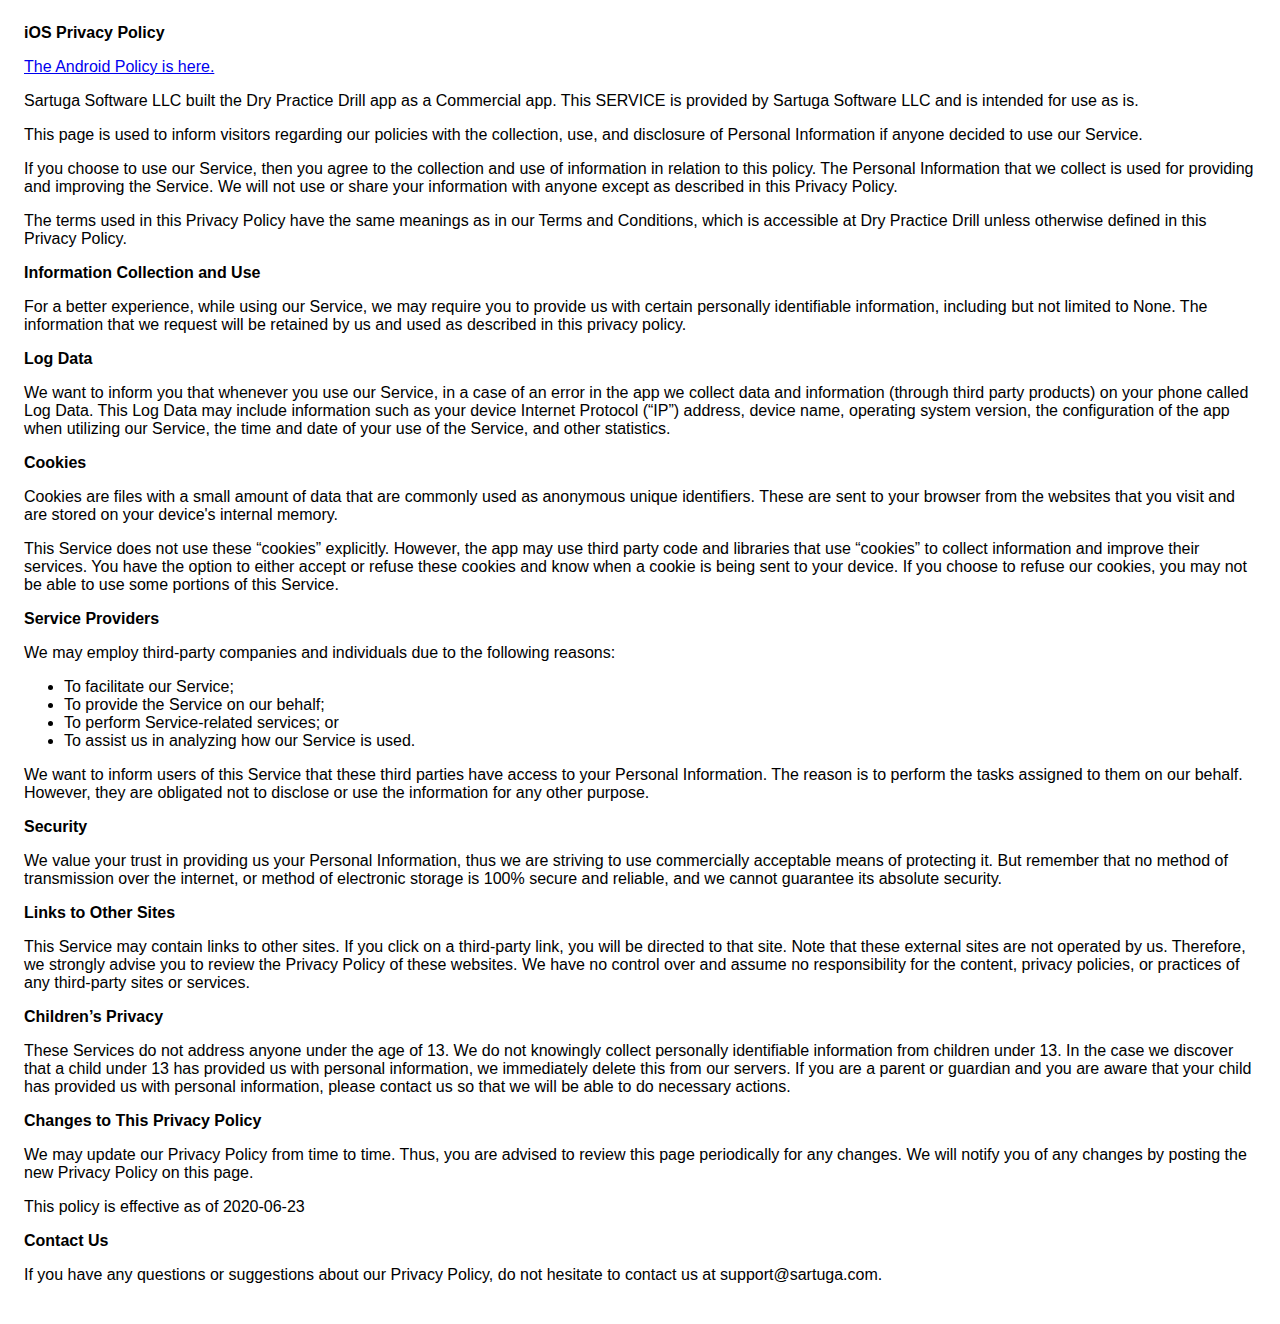
<file: privacy/index.html>
<!DOCTYPE html>
    <html>
    <head>
      <meta charset='utf-8'>
      <meta name='viewport' content='width=device-width'>
      <title>Privacy Policy</title>
      <style> body { font-family: 'Helvetica Neue', Helvetica, Arial, sans-serif; padding:1em; } </style>
    </head>
    <body>
    <strong>iOS Privacy Policy</strong> <p>

                <a href="android.html"> The Android Policy is here. </a>  
    </p><p>
                  Sartuga Software LLC built the Dry Practice Drill app as
                  a Commercial app. This SERVICE is provided by
                  Sartuga Software LLC  and is intended for use as
                  is.
                </p> <p>
                  This page is used to inform visitors regarding our
                  policies with the collection, use, and disclosure of Personal
                  Information if anyone decided to use our Service.
                </p> <p>
                  If you choose to use our Service, then you agree to
                  the collection and use of information in relation to this
                  policy. The Personal Information that we collect is
                  used for providing and improving the Service. We will not use or share your information with
                  anyone except as described in this Privacy Policy.
                </p> <p>
                  The terms used in this Privacy Policy have the same meanings
                  as in our Terms and Conditions, which is accessible at
                  Dry Practice Drill unless otherwise defined in this Privacy Policy.
                </p> <p><strong>Information Collection and Use</strong></p> <p>
                  For a better experience, while using our Service, we
                  may require you to provide us with certain personally
                  identifiable information, including but not limited to None. The information that
                  we request will be retained by us and used as described in this privacy policy.
                </p> <!----> <p><strong>Log Data</strong></p> <p>
                  We want to inform you that whenever you
                  use our Service, in a case of an error in the app
                  we collect data and information (through third party
                  products) on your phone called Log Data. This Log Data may
                  include information such as your device Internet Protocol
                  (“IP”) address, device name, operating system version, the
                  configuration of the app when utilizing our Service,
                  the time and date of your use of the Service, and other
                  statistics.
                </p> <p><strong>Cookies</strong></p> <p>
                  Cookies are files with a small amount of data that are
                  commonly used as anonymous unique identifiers. These are sent
                  to your browser from the websites that you visit and are
                  stored on your device's internal memory.
                </p> <p>
                  This Service does not use these “cookies” explicitly. However,
                  the app may use third party code and libraries that use
                  “cookies” to collect information and improve their services.
                  You have the option to either accept or refuse these cookies
                  and know when a cookie is being sent to your device. If you
                  choose to refuse our cookies, you may not be able to use some
                  portions of this Service.
                </p> <p><strong>Service Providers</strong></p> <p>
                  We may employ third-party companies and
                  individuals due to the following reasons:
                </p> <ul><li>To facilitate our Service;</li> <li>To provide the Service on our behalf;</li> <li>To perform Service-related services; or</li> <li>To assist us in analyzing how our Service is used.</li></ul> <p>
                  We want to inform users of this Service
                  that these third parties have access to your Personal
                  Information. The reason is to perform the tasks assigned to
                  them on our behalf. However, they are obligated not to
                  disclose or use the information for any other purpose.
                </p> <p><strong>Security</strong></p> <p>
                  We value your trust in providing us your
                  Personal Information, thus we are striving to use commercially
                  acceptable means of protecting it. But remember that no method
                  of transmission over the internet, or method of electronic
                  storage is 100% secure and reliable, and we cannot
                  guarantee its absolute security.
                </p> <p><strong>Links to Other Sites</strong></p> <p>
                  This Service may contain links to other sites. If you click on
                  a third-party link, you will be directed to that site. Note
                  that these external sites are not operated by us.
                  Therefore, we strongly advise you to review the
                  Privacy Policy of these websites. We have
                  no control over and assume no responsibility for the content,
                  privacy policies, or practices of any third-party sites or
                  services.
                </p> <p><strong>Children’s Privacy</strong></p> <p>
                  These Services do not address anyone under the age of 13.
                  We do not knowingly collect personally
                  identifiable information from children under 13. In the case
                  we discover that a child under 13 has provided
                  us with personal information, we immediately
                  delete this from our servers. If you are a parent or guardian
                  and you are aware that your child has provided us with
                  personal information, please contact us so that
                  we will be able to do necessary actions.
                </p> <p><strong>Changes to This Privacy Policy</strong></p> <p>
                  We may update our Privacy Policy from
                  time to time. Thus, you are advised to review this page
                  periodically for any changes. We will
                  notify you of any changes by posting the new Privacy Policy on
                  this page.
                </p> <p>This policy is effective as of 2020-06-23</p> <p><strong>Contact Us</strong></p> <p>
                  If you have any questions or suggestions about our
                  Privacy Policy, do not hesitate to contact us at support@sartuga.com.
                </p> <p>
    </body>
    </html>
</file>
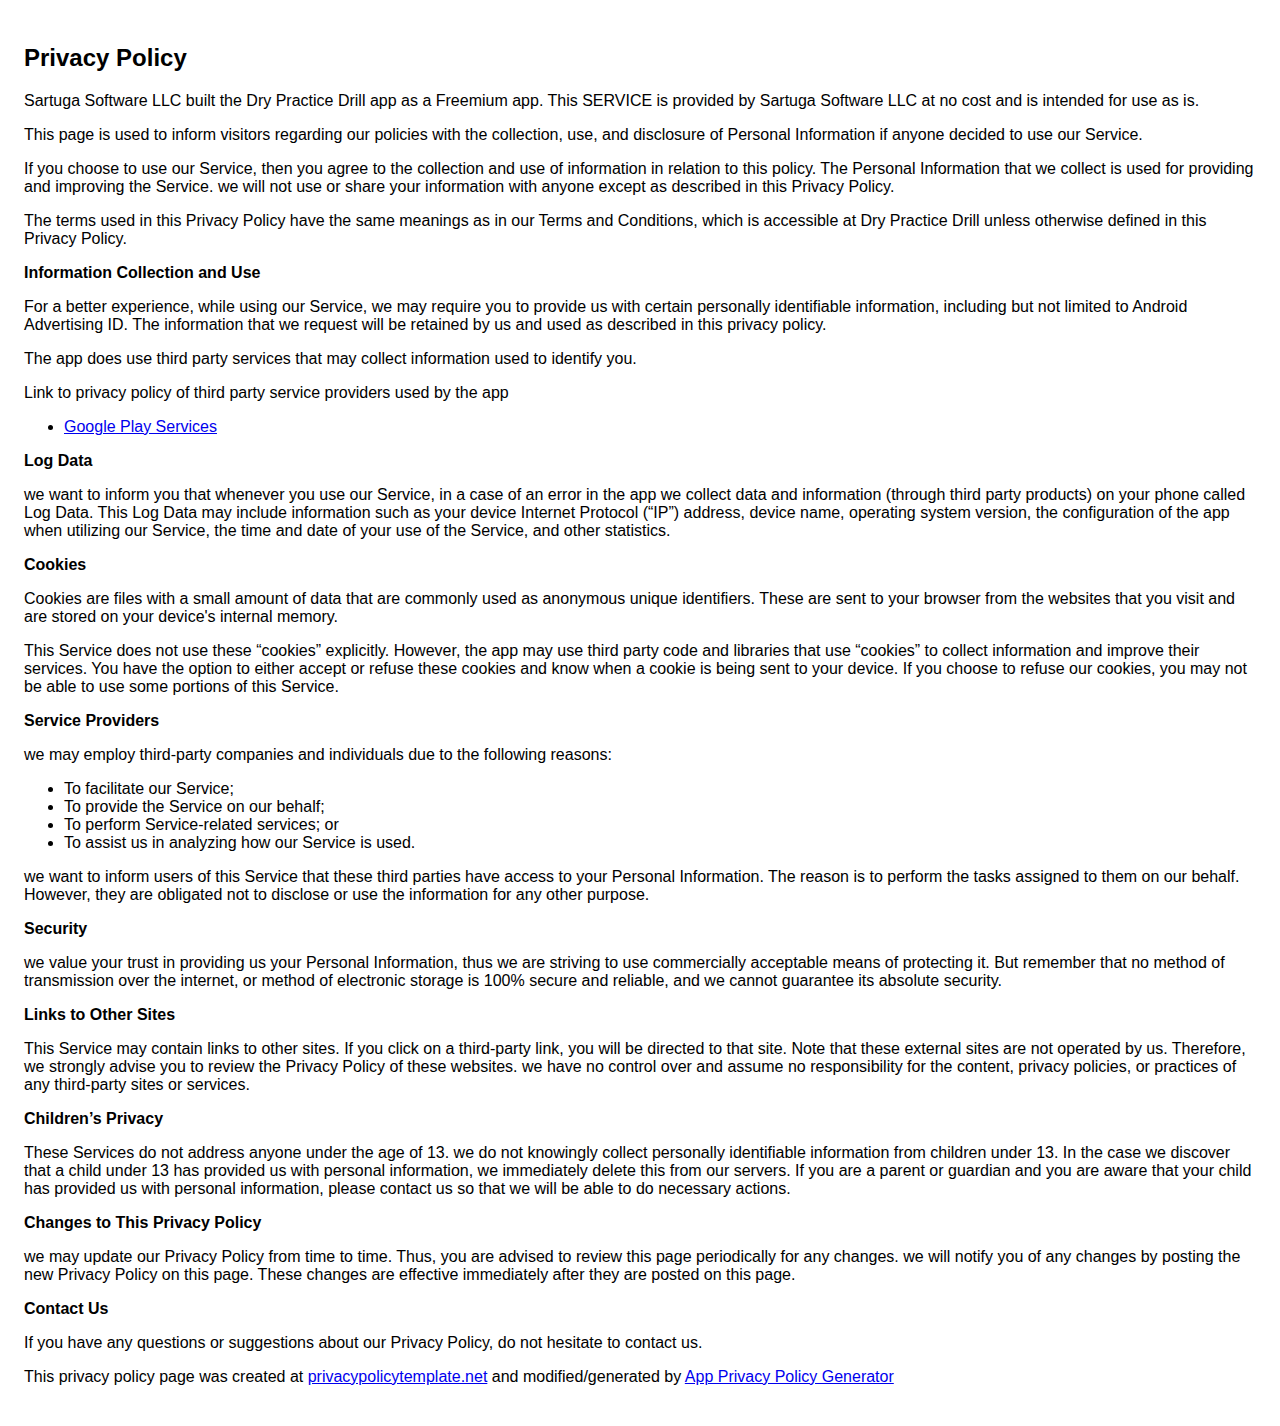
<file: privacy/android.html>
<!DOCTYPE html>
<html>
<head>
    <meta charset='utf-8'>
    <meta name='viewport' content='width=device-width'>
    <title>Privacy Policy</title>
    <style> body { font-family: 'Helvetica Neue', Helvetica, Arial, sans-serif; padding:1em; } </style>
</head>
<body>
<h2>Privacy Policy</h2> <p> Sartuga Software LLC built the Dry Practice Drill app as a Freemium app. This SERVICE is provided by Sartuga Software LLC at no cost and is intended for use as is.
</p> <p>This page is used to inform visitors regarding our policies with the collection, use, and
    disclosure of Personal Information if anyone decided to use our Service.
</p> <p>If you choose to use our Service, then you agree to the collection and use of information in relation
    to this policy. The Personal Information that we collect is used for providing and improving the
    Service. we will not use or share your information with anyone except as described
    in this Privacy Policy.
</p> <p>The terms used in this Privacy Policy have the same meanings as in our Terms and Conditions, which is accessible
    at Dry Practice Drill unless otherwise defined in this Privacy Policy.
</p> <p><strong>Information Collection and Use</strong></p> <p>For a better experience, while using our Service, we may require you to provide us with certain
    personally identifiable information, including but not limited to Android Advertising ID. The information that we request will be retained by us and used as described in this privacy policy.
</p> <p>The app does use third party services that may collect information used to identify you.</p> <div><p>Link to privacy policy of third party service providers used by the app</p> <ul><li><a href="https://www.google.com/policies/privacy/" target="_blank">Google Play Services</a></li> <!----> <!----> <!----> <!----> <!----> <!----></ul></div> <p><strong>Log Data</strong></p> <p> we want to inform you that whenever you use our Service, in a case of an
    error in the app we collect data and information (through third party products) on your phone
    called Log Data. This Log Data may include information such as your device Internet Protocol (“IP”) address,
    device name, operating system version, the configuration of the app when utilizing our Service,
    the time and date of your use of the Service, and other statistics.
</p> <p><strong>Cookies</strong></p> <p>Cookies are files with a small amount of data that are commonly used as anonymous unique identifiers. These
    are sent to your browser from the websites that you visit and are stored on your device's internal memory.
</p> <p>This Service does not use these “cookies” explicitly. However, the app may use third party code and libraries
    that use “cookies” to collect information and improve their services. You have the option to either
    accept or refuse these cookies and know when a cookie is being sent to your device. If you choose to
    refuse our cookies, you may not be able to use some portions of this Service.
</p> <p><strong>Service Providers</strong></p> <p> we may employ third-party companies and individuals due to the following reasons:</p> <ul><li>To facilitate our Service;</li> <li>To provide the Service on our behalf;</li> <li>To perform Service-related services; or</li> <li>To assist us in analyzing how our Service is used.</li></ul> <p> we want to inform users of this Service that these third parties have access to your
    Personal Information. The reason is to perform the tasks assigned to them on our behalf. However, they
    are obligated not to disclose or use the information for any other purpose.
</p> <p><strong>Security</strong></p> <p> we value your trust in providing us your Personal Information, thus we are striving
    to use commercially acceptable means of protecting it. But remember that no method of transmission over
    the internet, or method of electronic storage is 100% secure and reliable, and we cannot guarantee
    its absolute security.
</p> <p><strong>Links to Other Sites</strong></p> <p>This Service may contain links to other sites. If you click on a third-party link, you will be directed
    to that site. Note that these external sites are not operated by us. Therefore, we strongly
    advise you to review the Privacy Policy of these websites. we have no control over
    and assume no responsibility for the content, privacy policies, or practices of any third-party sites
    or services.
</p> <p><strong>Children’s Privacy</strong></p> <p>These Services do not address anyone under the age of 13. we do not knowingly collect
    personally identifiable information from children under 13. In the case we discover that a child
    under 13 has provided us with personal information, we immediately delete this from
    our servers. If you are a parent or guardian and you are aware that your child has provided us with personal
    information, please contact us so that we will be able to do necessary actions.
</p> <p><strong>Changes to This Privacy Policy</strong></p> <p> we may update our Privacy Policy from time to time. Thus, you are advised to review
    this page periodically for any changes. we will notify you of any changes by posting
    the new Privacy Policy on this page. These changes are effective immediately after they are posted on
    this page.
</p> <p><strong>Contact Us</strong></p> <p>If you have any questions or suggestions about our Privacy Policy, do not hesitate to contact
    us.
</p> <p>This privacy policy page was created at <a href="https://privacypolicytemplate.net" target="_blank">privacypolicytemplate.net</a>                    and modified/generated by <a href="https://app-privacy-policy-generator.firebaseapp.com/" target="_blank">App Privacy Policy Generator</a></p>
</body>
</html>
</file>
